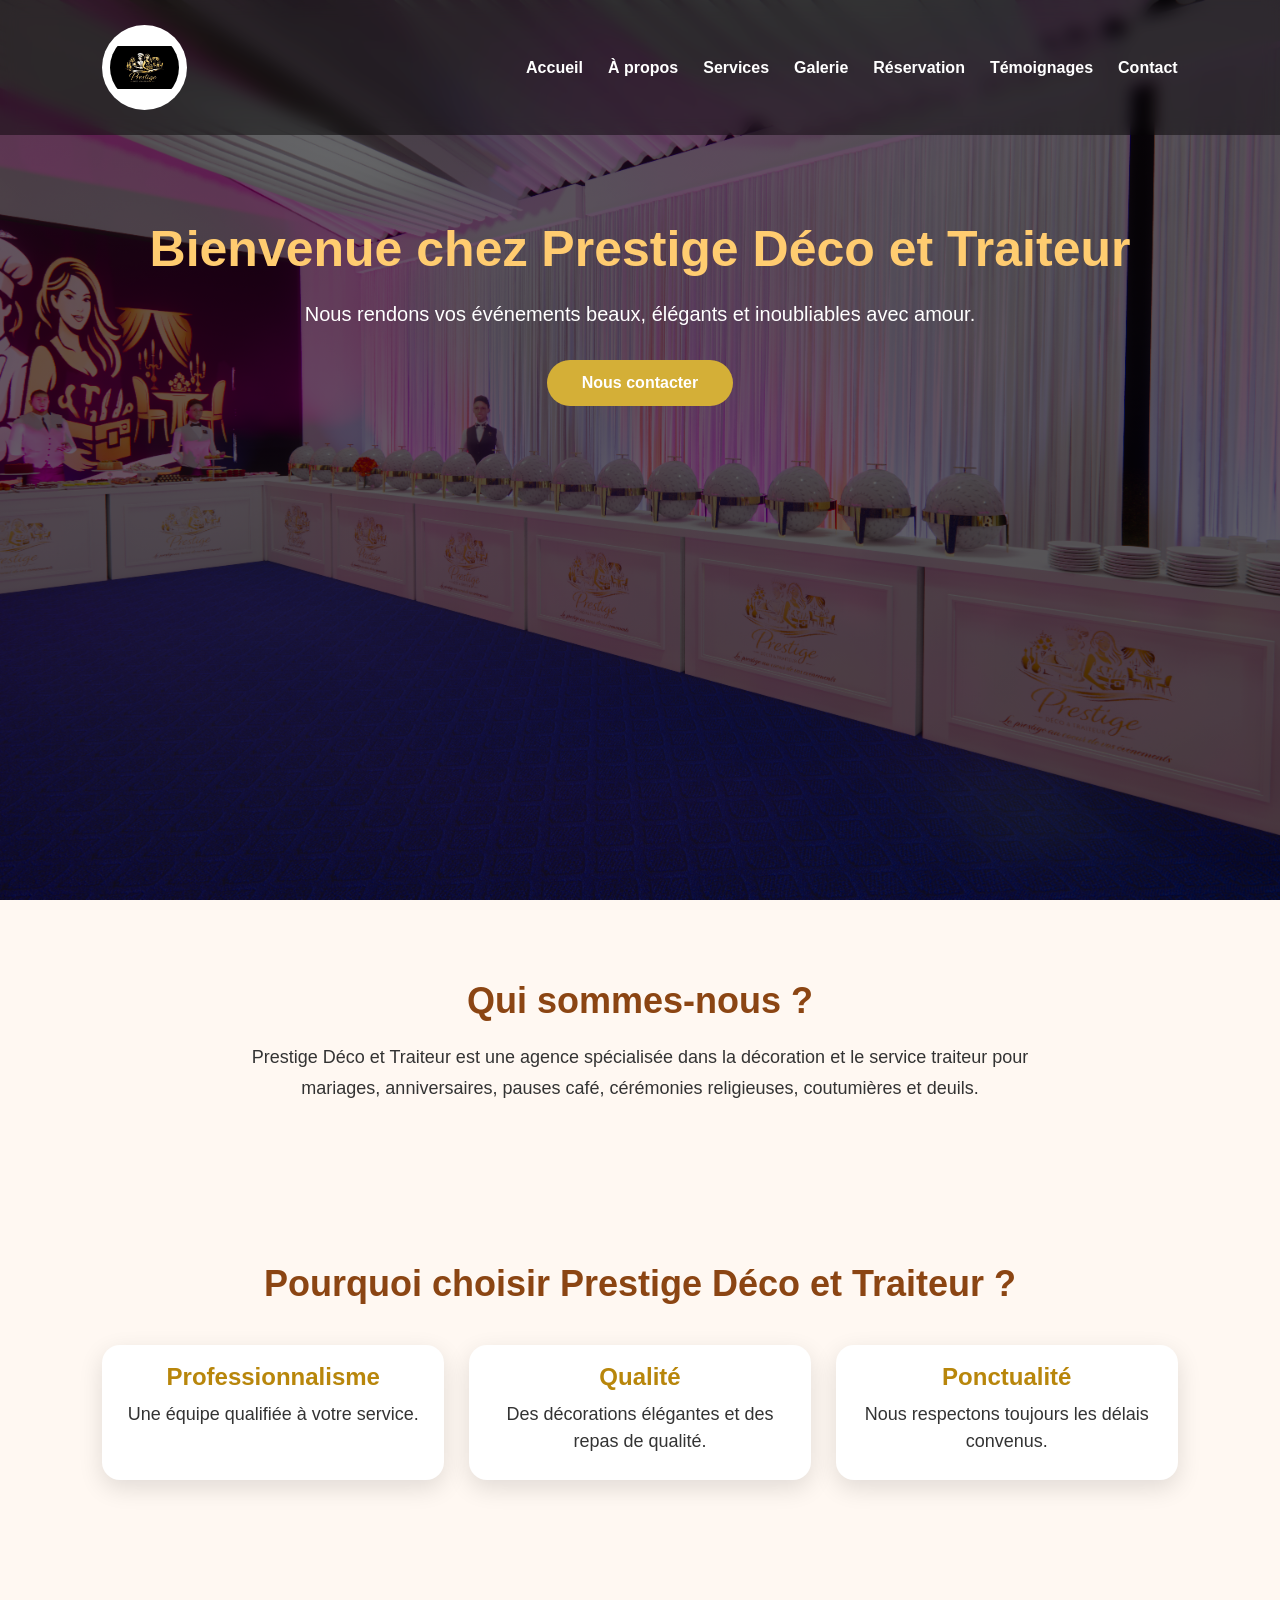
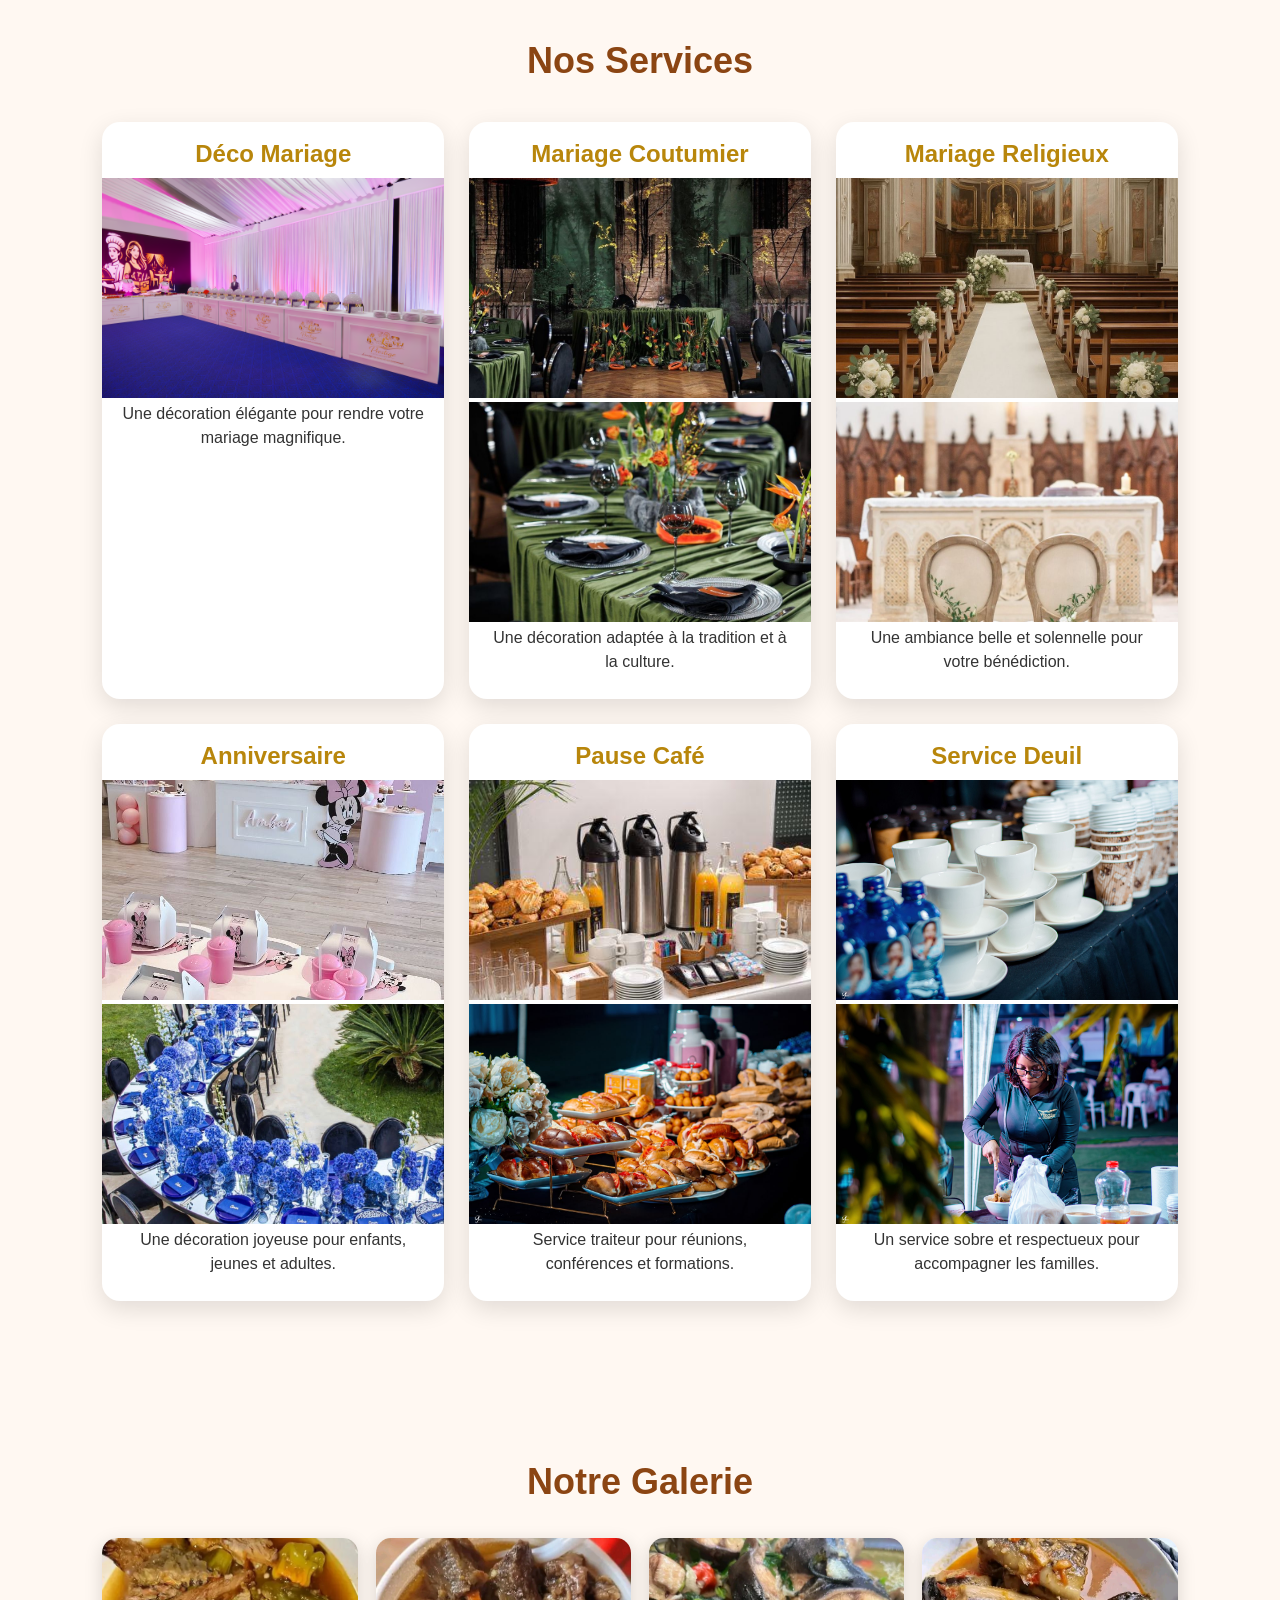
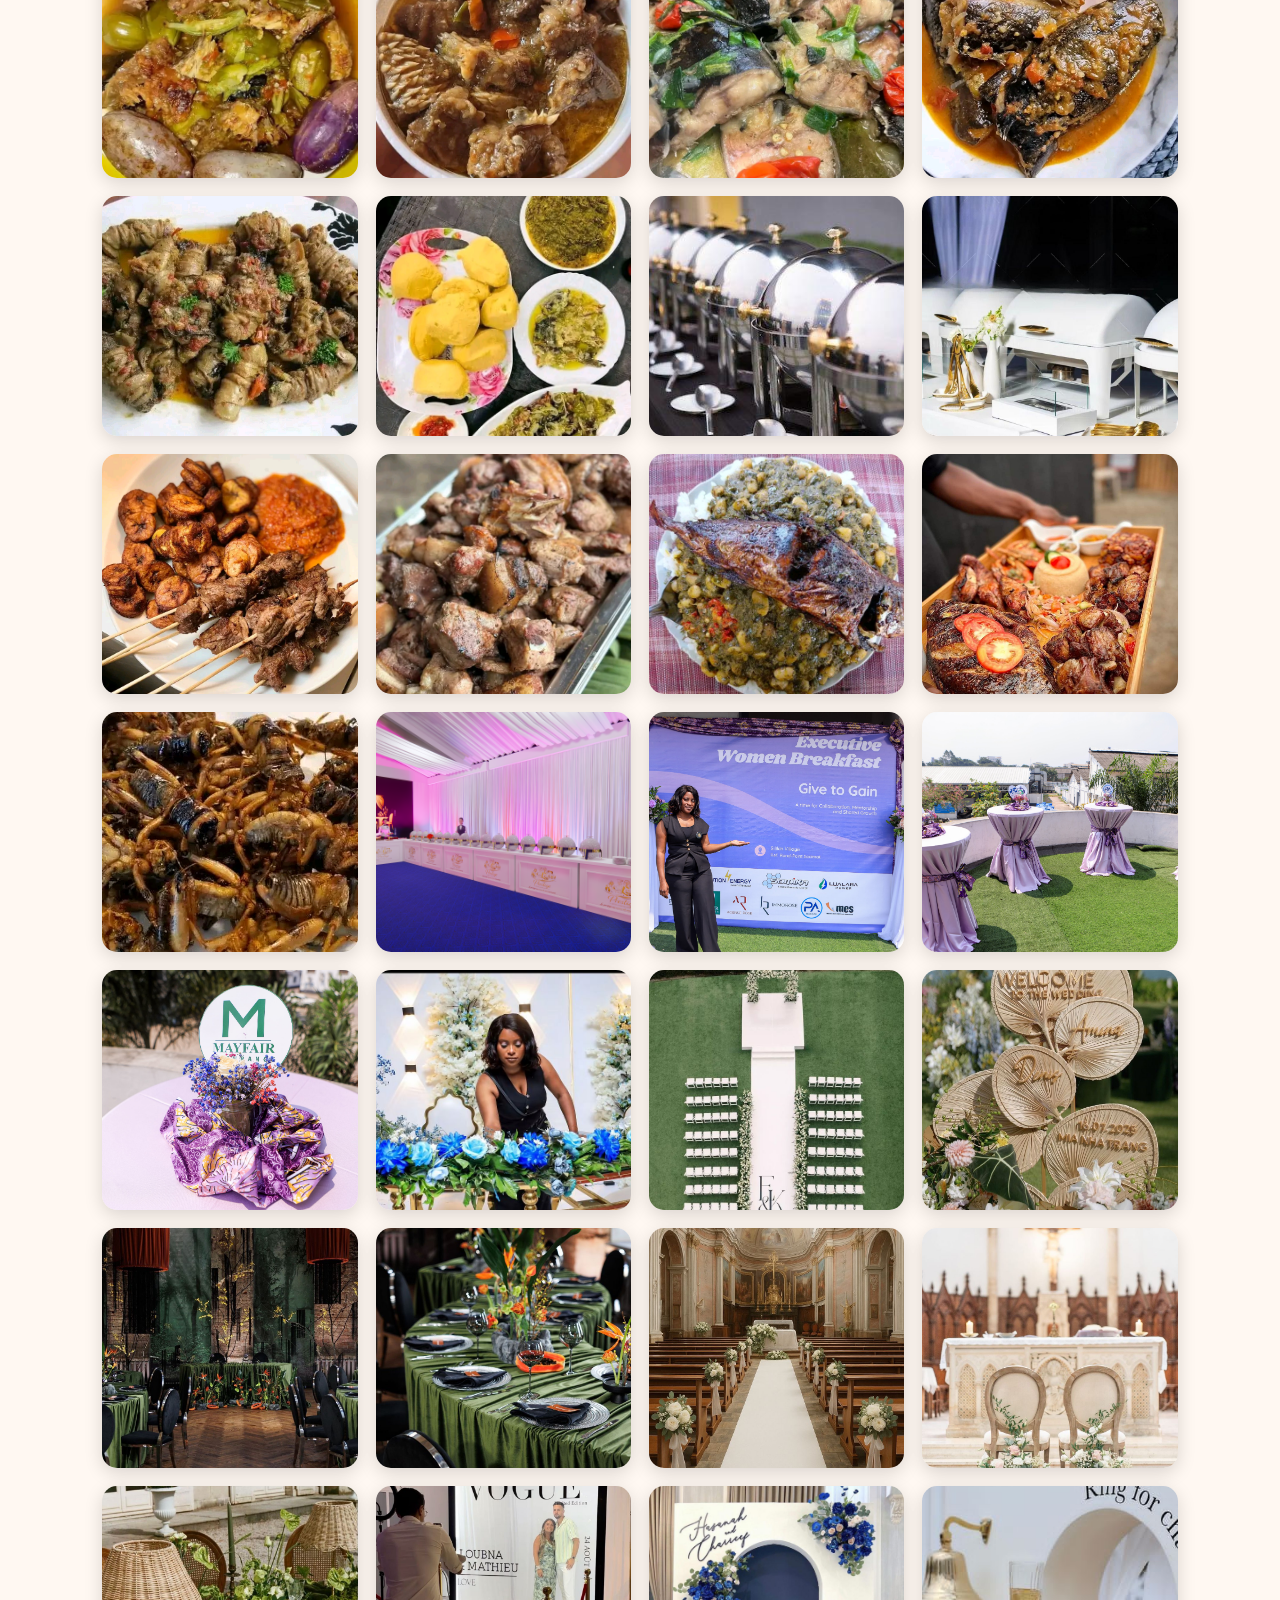
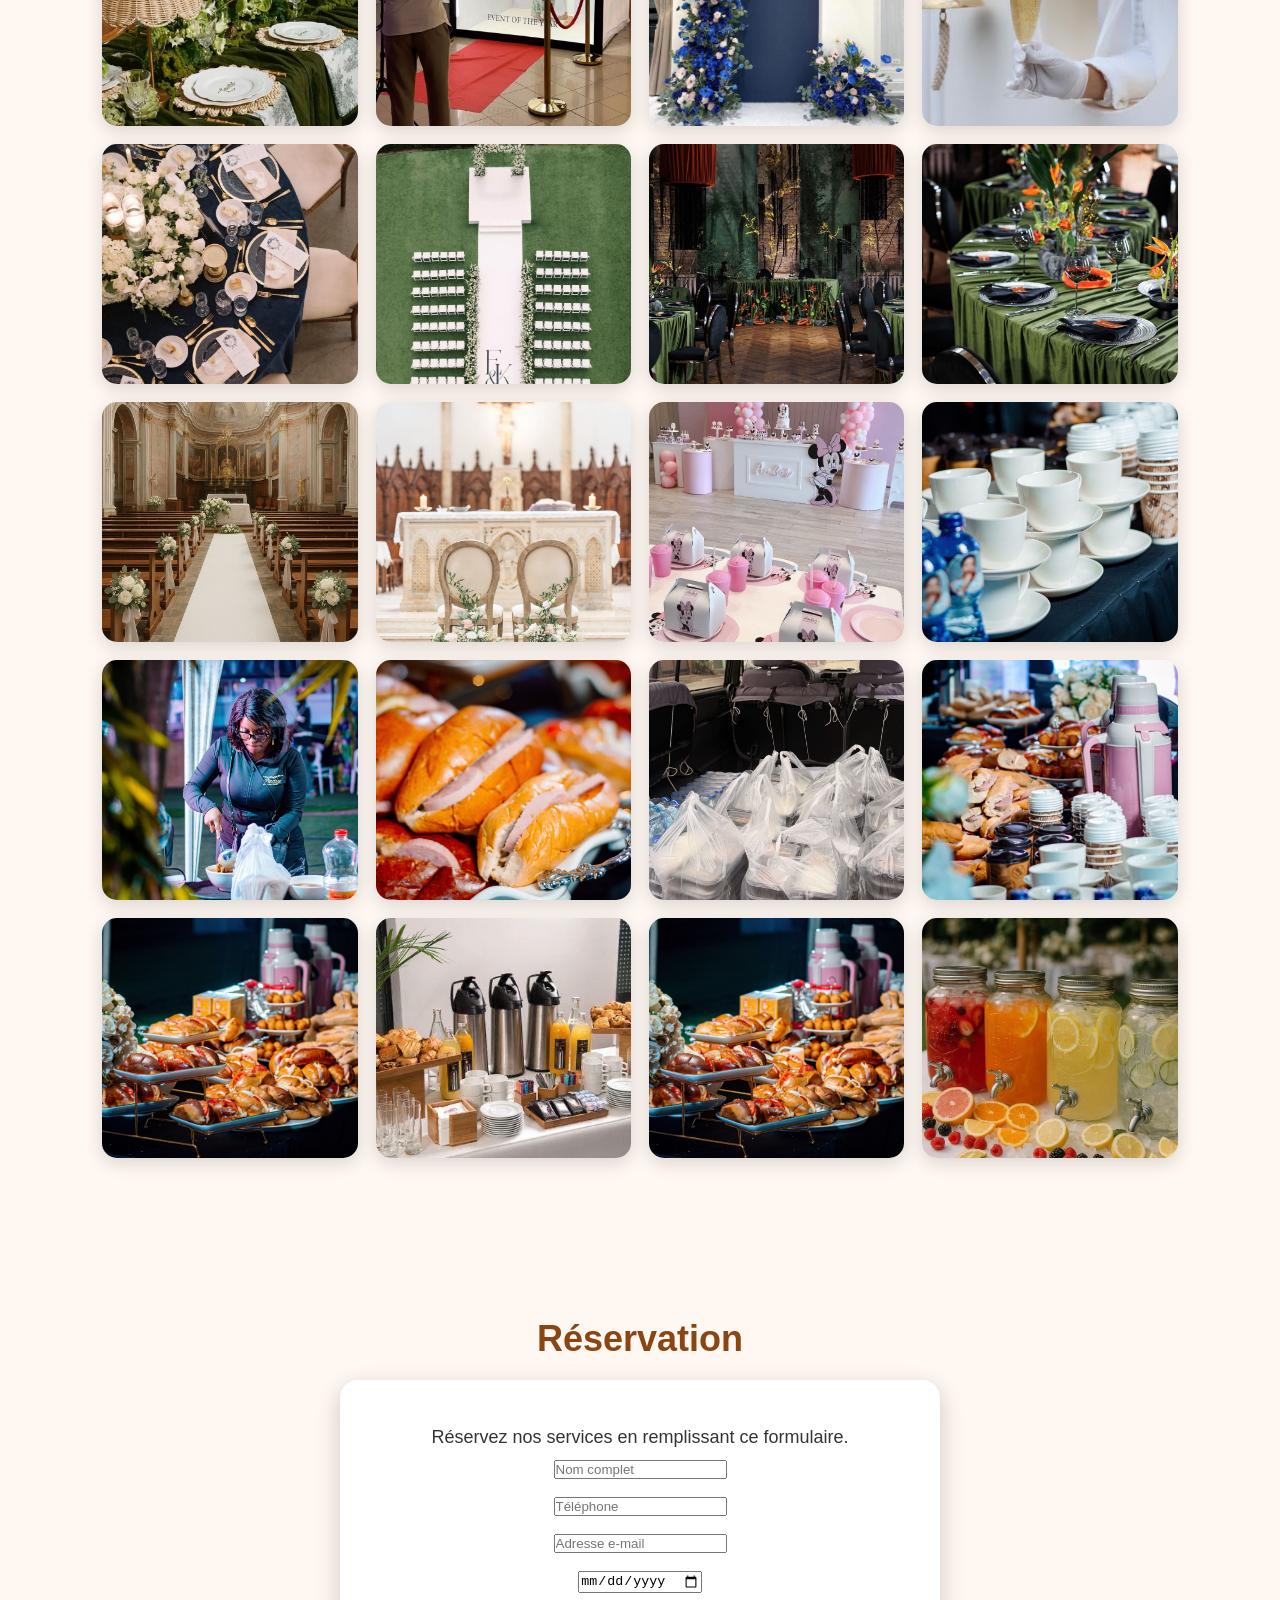
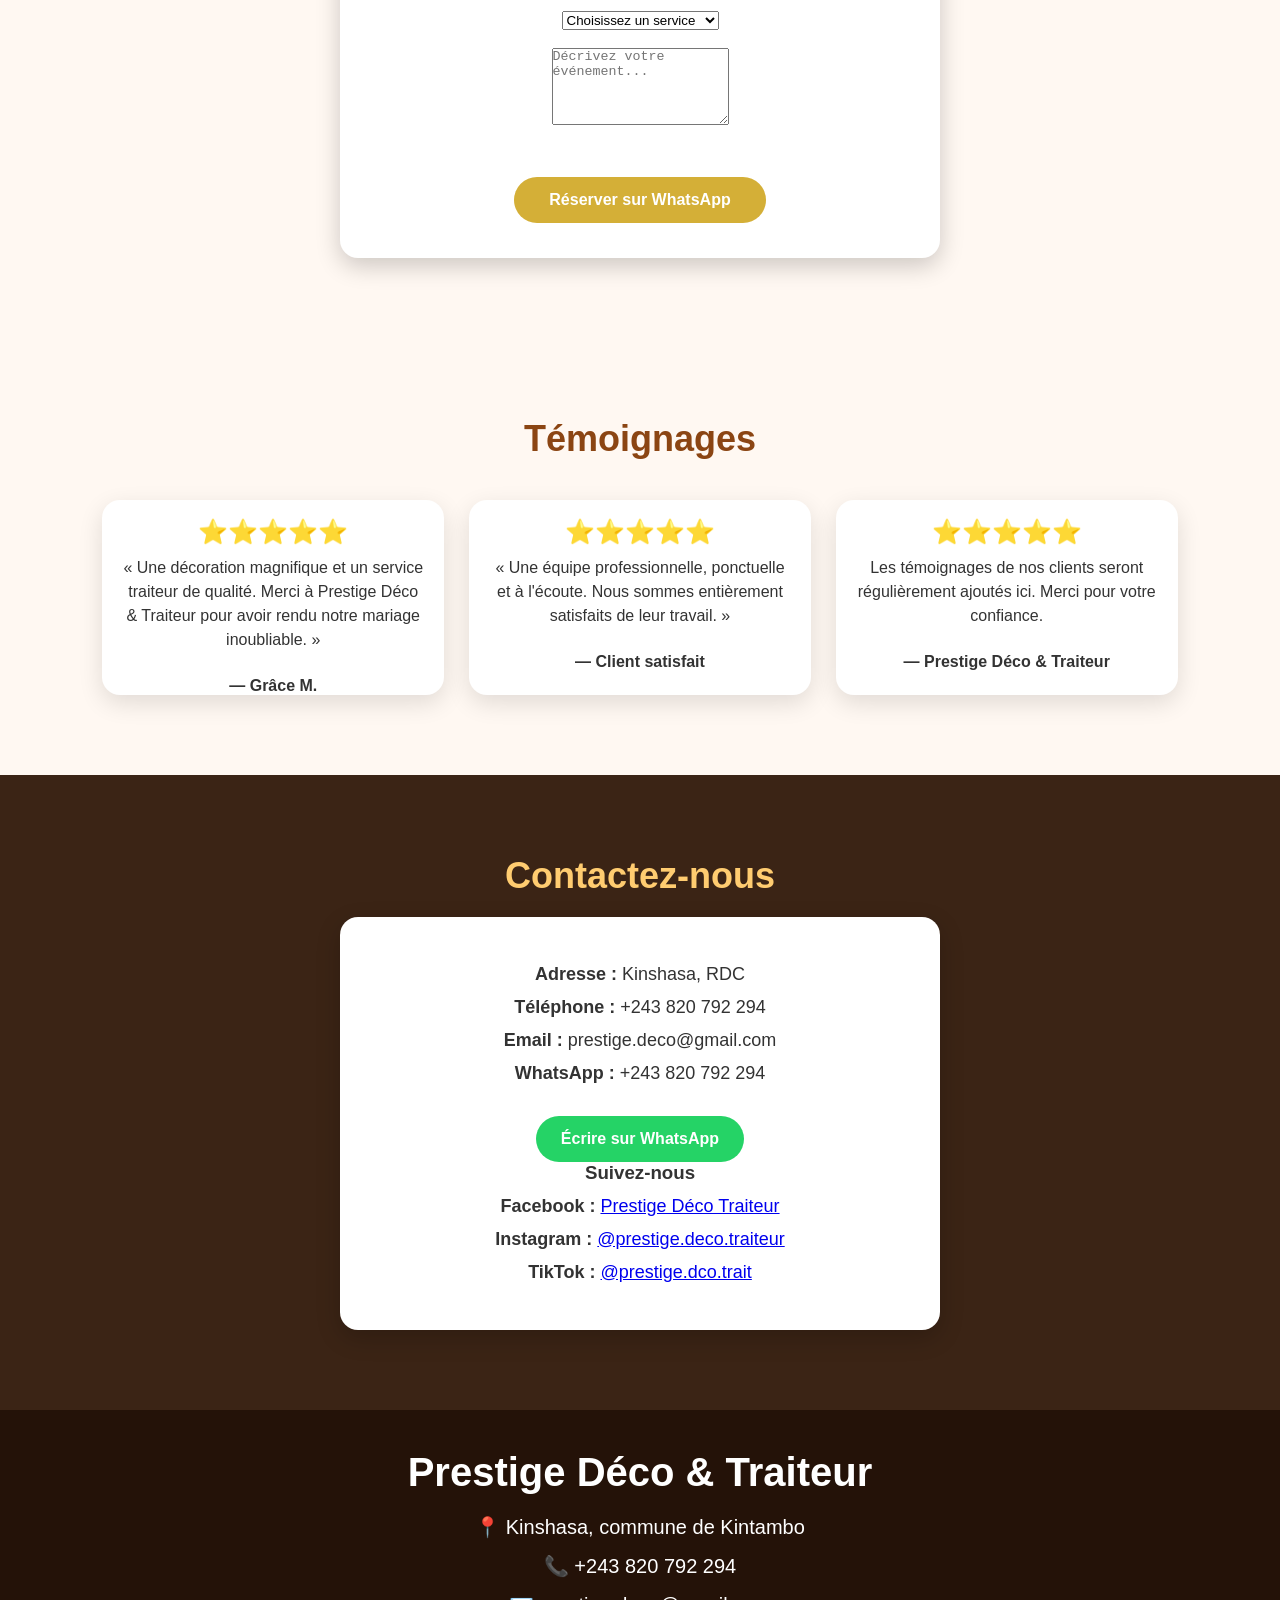
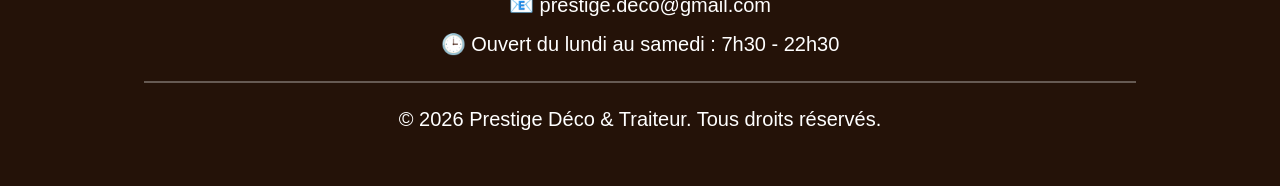
<file: index.html>
<!DOCTYPE html>
<html lang="fr">
<head>
    <meta charset="UTF-8">
    <meta name="viewport" content="width=device-width, initial-scale=1.0">
    <title>Prestige Déco et Traiteur</title>
    <link rel="stylesheet" href="style.css">
</head>
<body>

    <header class="hero" id="accueil">

    <nav class="navbar">
        <img src="image/logo.png/IMG-20260302-WA0102.jpg" alt="logo" class="logo">

        <ul class="nav-links">
    <li><a href="index.html">Accueil</a></li>
    <li><a href="apropos.html">À propos</a></li>
    <li><a href="services.html">Services</a></li>
    <li><a href="galerie.html">Galerie</a></li>
    <li><a href="reservation.html">Réservation</a></li>
    <li><a href="temoignages.html">Témoignages</a></li>
    <li><a href="contact.html">Contact</a></li>
</ul>
    </nav>

    <div class="hero-content">
        <h1>Bienvenue chez Prestige Déco et Traiteur</h1>
        <p>Nous rendons vos événements beaux, élégants et inoubliables avec amour.</p>
        <a href="contact.html" class="btn">Nous contacter</a>
    </div>
</header>

<section class="about">
    <h2>Qui sommes-nous ?</h2>
    <p>
        Prestige Déco et Traiteur est une agence spécialisée dans la décoration
        et le service traiteur pour mariages, anniversaires, pauses café,
        cérémonies religieuses, coutumières et deuils.
    </p>
</section>
<section class="about">
    <h2>Pourquoi choisir Prestige Déco et Traiteur ?</h2>

    <div class="cards">
        <div class="card">
            <h3>Professionnalisme</h3>
            <p>Une équipe qualifiée à votre service.</p>
        </div>


        <div class="card">
            <h3>Qualité</h3>
            <p>Des décorations élégantes et des repas de qualité.</p>
        </div>

        <div class="card">
            <h3>Ponctualité</h3>
            <p>Nous respectons toujours les délais convenus.</p>
        </div>
    </div>
</section>

<section class="services" id="services">
    <h2>Nos Services</h2>

    <div class="cards">
        <div class="card">
            <h3>Déco Mariage</h3>
            <img src="image/déco.jpg/Enscape_2026-02-18-21-20-40.png" alt="déco mariage">
            <p>Une décoration élégante pour rendre votre mariage magnifique.</p>
        </div>

        <div class="card">
            <h3>Mariage Coutumier</h3>
            <img src="image/mariage -coutimier .jpg/IMG-20260301-WA0109.jpg" alt="Mariage coutumier">
            <img src="image/mariage -coutimier .jpg/IMG-20260301-WA0110.jpg" alt="Mariage coutumier">
            <p>Une décoration adaptée à la tradition et à la culture.</p>
        </div>

        <div class="card">
            <h3>Mariage Religieux</h3>
            <img src="image/mariage-religeux.jpg/IMG-20260301-WA0112.jpg" alt="Mariage religieux">
            <img src="image/mariage-religeux.jpg/IMG-20260301-WA0113.jpg" alt="Mariage religieux">
            <p>Une ambiance belle et solennelle pour votre bénédiction.</p>
        </div>

        <div class="card">
            <h3>Anniversaire</h3>
            <img src="image/anniverssaire.jpg/IMG-20260301-WA0129.jpg" alt="Annissaire">
            <img src="image/anniverssaire.jpg/IMG-20260301-WA0133.jpg" alt="Annivessaire">
            <p>Une décoration joyeuse pour enfants, jeunes et adultes.</p>
        </div>

        <div class="card"> 
            <h3>Pause Café</h3>
             <img src="image/pause - café.jpg" alt="pause-café">
             <img src="image/pause-café.jpg" alt="pause-café">
            <p>Service traiteur pour réunions, conférences et formations.</p>
        </div>

        <div class="card"> 
            <h3>Service Deuil</h3>
            <img src="image/deuil (2).jpg" alt="deuil">
            <img src="image/deuil (3).jpg" alt="deuil">
            <p>Un service sobre et respectueux pour accompagner les familles.</p>
        </div>
    </div>
</section>

<section class="galerie" id="galerie">
    <h2>Notre Galerie</h2>
    
    <div class="gallery">
        <img src="image/traiteurs.jpg/traiteur (10).jpg" alt="traiteur">
        <img src="image/traiteurs.jpg/traiteur (11).jpg" alt="traiteur">
        <img src="image/traiteurs.jpg/traiteur (12).jpg" alt="traiteur">
        <img src="image/traiteurs.jpg/traiteur (13).jpg" alt="traiteur">
        <img src="image/traiteurs.jpg/traiteur (14).jpg" alt="traiteur">
        <img src="image/traiteurs.jpg/traiteur (15).jpg" alt="traiteur">
        <img src="image/traiteurs.jpg/traiteur (16).jpg" alt="traiteur">
        <img src="image/traiteurs.jpg/traiteur (17).jpg" alt="traiteur">
        <img src="image/traiteurs.jpg/traiteur (18).jpg" alt="traiteur">
        <img src="image/traiteurs.jpg/traiteur (2).jpg" alt="traiteur">
        <img src="image/traiteurs.jpg/traiteur (3).jpg" alt="traiteur">
        <img src="image/traiteurs.jpg/traiteur (5).jpg" alt="traiteur">
        <img src="image/traiteurs.jpg/traiteur (6).jpg" alt="traiteur">
        <img src="image/déco.jpg/Enscape_2026-02-18-21-20-40.png" alt="décoration">
        <img src="image/decoration (2).jpg" alt="décoration">
        <img src="image/decoration (4).jpg" alt="décoration">
        <img src="image/decoration (3).jpg" alt="décoration">
        <img src="image/decoration.jpg" alt="décoration">
        <img src="image/déco.jpg/IMG-20260301-WA0106.jpg" alt="décoration">
        <img src="image/déco.jpg/IMG-20260301-WA0108.jpg" alt="décoration">
        <img src="image/déco.jpg/IMG-20260301-WA0109.jpg" alt="décoration">
        <img src="image/déco.jpg/IMG-20260301-WA0110.jpg" alt="décoration">
        <img src="image/déco.jpg/IMG-20260301-WA0112.jpg" alt="décoration">
        <img src="image/déco.jpg/IMG-20260301-WA0113.jpg" alt="décoration">
        <img src="image/déco.jpg/IMG-20260301-WA0115.jpg" alt="décoration">
        <img src="image/déco.jpg/IMG-20260301-WA0116.jpg" alt="décoration">
        <img src="image/déco.jpg/IMG-20260301-WA0117.jpg" alt="décoration">
        <img src="image/déco.jpg/IMG-20260301-WA0118.jpg" alt="décoration">
        <img src="image/déco.jpg/IMG-20260301-WA0120.jpg" alt="décoration">
        <img src="image/déco-mariage civile.jpg/IMG-20260301-WA0106.jpg" alt="deco mariage civile">
        <img src="image/mariage -coutimier .jpg/IMG-20260301-WA0109.jpg" alt="déco mariage coutumier">
        <img src="image/mariage -coutimier .jpg/IMG-20260301-WA0110.jpg" alt="déco mariage coutumier">
        <img src="image/mariage-religeux.jpg/IMG-20260301-WA0112.jpg" alt="déco mariage religieux">
        <img src="image/mariage-religeux.jpg/IMG-20260301-WA0113.jpg" alt="déco mariage religieux">
        <img src="image/anniverssaire.jpg/IMG-20260301-WA0129.jpg" alt="deco anniversaire">
        <img src="image/deuil (2).jpg" alt="deuil">
        <img src="image/deuil (3).jpg" alt="deuil">
        <img src="image/deuil (4).jpg" alt="deuil">
        <img src="image/deuil (8).jpg" alt="deuil">
        <img src="image/deuil (9).jpg" alt="deuil">
        <img src="image/deuil.jpg" alt="deuil">
        <img src="image/pause - café.jpg" alt="pause café">
        <img src="image/pause-café.jpg" alt="pause café">
        <img src="image/pause- café.jpg" alt="pause café">
    </div>
</section>

<section id="reservation">
    <h2>Réservation</h2>

    <div class="contact-box">
        <form>
            <p>Réservez nos services en remplissant ce formulaire.</p>

            <input type="text" placeholder="Nom complet" required><br><br>

            <input type="tel" placeholder="Téléphone" required><br><br>

            <input type="email" placeholder="Adresse e-mail"><br><br>

            <input type="date" required><br><br>

            <select required>
                <option>Choisissez un service</option>
                <option>Décoration de mariage</option>
                <option>Mariage coutumier</option>
                <option>Mariage religieux</option>
                <option>Anniversaire</option>
                <option>Pause-café</option>
                <option>Service traiteur</option>
                <option>Service de deuil</option>
            </select><br><br>

            <textarea placeholder="Décrivez votre événement..." rows="5"></textarea><br><br>

            <a class="btn" href="https://wa.me/243820792294" target="_blank">
                Réserver sur WhatsApp
            </a>
        </form>
    </div>
</section>

<section id="temoignages">
    <h2>Témoignages</h2>

    <div class="cards">

        <div class="card">
            <h3>⭐⭐⭐⭐⭐</h3>
            <p>
                « Une décoration magnifique et un service traiteur de qualité.
                Merci à Prestige Déco & Traiteur pour avoir rendu notre mariage inoubliable. »
            </p>
            <strong>— Grâce M.</strong>
        </div>

        <div class="card">
            <h3>⭐⭐⭐⭐⭐</h3>
            <p>
                « Une équipe professionnelle, ponctuelle et à l'écoute.
                Nous sommes entièrement satisfaits de leur travail. »
            </p>
            <strong>— Client satisfait</strong>
        </div>

        <div class="card">
            <h3>⭐⭐⭐⭐⭐</h3>
            <p>
                Les témoignages de nos clients seront régulièrement ajoutés ici.
                Merci pour votre confiance.
            </p>
            <strong>— Prestige Déco & Traiteur</strong>
        </div>

    </div>
</section>

<section class="contact" id="contact">
    <h2>Contactez-nous</h2>

    <div class="contact-box">

        <p><strong>Adresse :</strong> Kinshasa, RDC</p>
        <p><strong>Téléphone :</strong> +243 820 792 294</p>
        <p><strong>Email :</strong> prestige.deco@gmail.com</p>
        <p><strong>WhatsApp :</strong> +243 820 792 294</p>

        <a class="whatsapp" href="https://wa.me/243820792294" target="_blank">
            Écrire sur WhatsApp
        </a>

        <h3>Suivez-nous</h3>

        <p>
            <strong>Facebook :</strong>
            <a href="https://www.facebook.com/..." target="_blank">
                Prestige Déco Traiteur
            </a>
        </p>

        <p>
            <strong>Instagram :</strong>
            <a href="https://www.instagram.com/prestige.deco.traiteur" target="_blank">
                @prestige.deco.traiteur
            </a>
        </p>

        <p>
            <strong>TikTok :</strong>
            <a href="https://www.tiktok.com/@prestige.dco.trait" target="_blank">
                @prestige.dco.trait
            </a>
        </p>

    </div>
</section>


<footer>
    <h3>Prestige Déco & Traiteur</h3>

    <p>📍 Kinshasa, commune de Kintambo</p>

    <p>📞 <a href="tel:+243820792294">+243 820 792 294</a></p>

    <p>📧 prestige.deco@gmail.com</p>

    <p>🕒 Ouvert du lundi au samedi : 7h30 - 22h30</p>

    <hr>

    <p>&copy; 2026 Prestige Déco & Traiteur. Tous droits réservés.</p>
</footer>


</body>
</html>
</file>
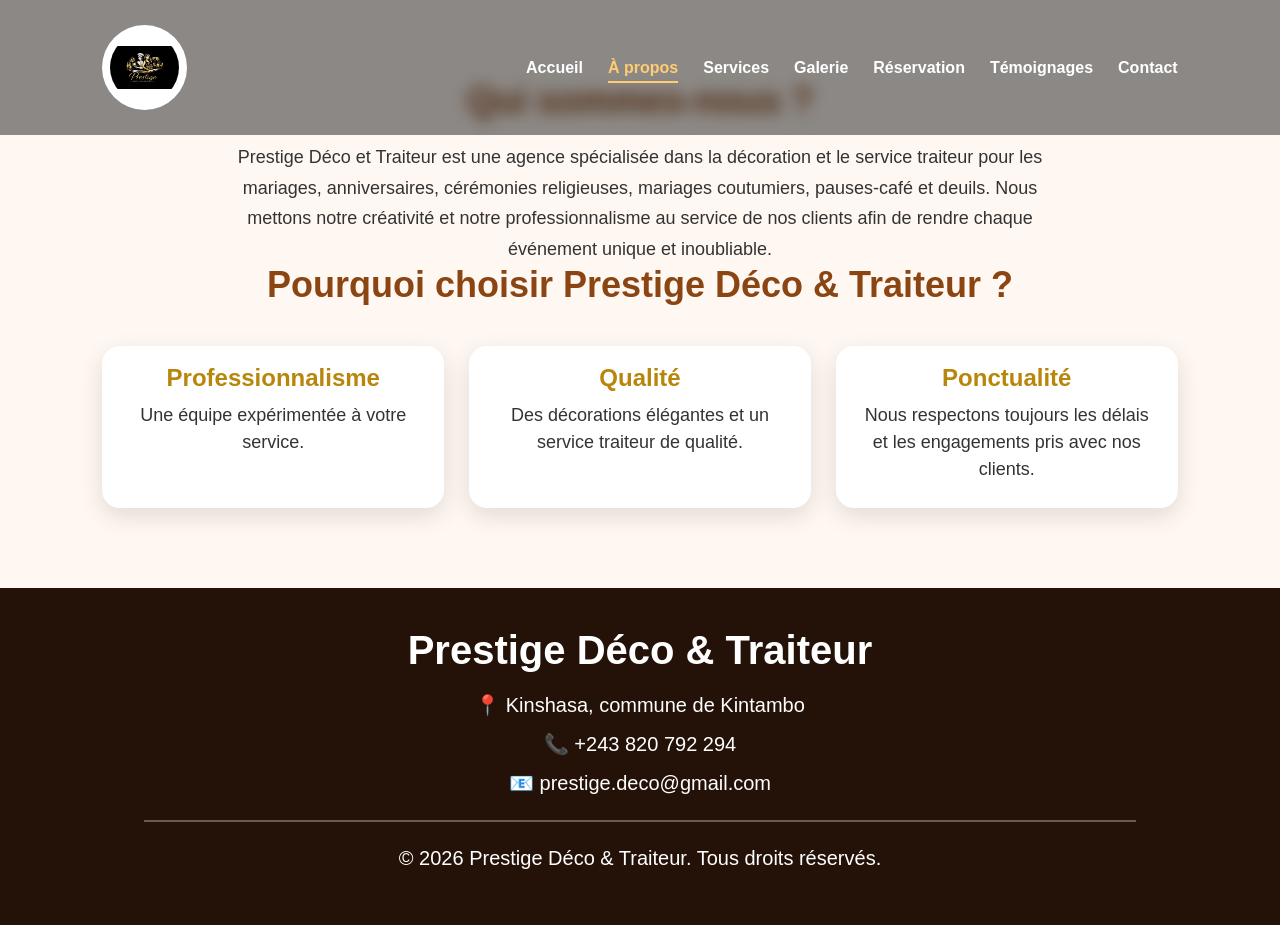
<file: apropos.html>
<!DOCTYPE html>
<html lang="fr">
<head>
    <meta charset="UTF-8">
    <meta name="viewport" content="width=device-width, initial-scale=1.0">
    <title>À propos - Prestige Déco & Traiteur</title>
    <link rel="stylesheet" href="style.css">
</head>
<body>

<nav class="navbar">
        <img src="image/logo.png/IMG-20260302-WA0102.jpg" alt="logo" class="logo">

    <ul class="nav-links">
        <li><a href="index.html">Accueil</a></li>
        <li><a href="apropos.html" class="active">À propos</a></li>
        <li><a href="services.html">Services</a></li>
        <li><a href="galerie.html">Galerie</a></li>
        <li><a href="reservation.html">Réservation</a></li>
        <li><a href="temoignages.html">Témoignages</a></li>
        <li><a href="contact.html">Contact</a></li>
    </ul>
</nav>

<section class="about">
    <h2>Qui sommes-nous ?</h2>

    <p>
        Prestige Déco et Traiteur est une agence spécialisée dans la décoration
        et le service traiteur pour les mariages, anniversaires, cérémonies
        religieuses, mariages coutumiers, pauses-café et deuils.
        Nous mettons notre créativité et notre professionnalisme au service
        de nos clients afin de rendre chaque événement unique et inoubliable.
    </p>

    <h2>Pourquoi choisir Prestige Déco & Traiteur ?</h2>

    <div class="cards">

        <div class="card">
            <h3>Professionnalisme</h3>
            <p>Une équipe expérimentée à votre service.</p>
        </div>

        <div class="card">
            <h3>Qualité</h3>
            <p>Des décorations élégantes et un service traiteur de qualité.</p>
        </div>

        <div class="card">
            <h3>Ponctualité</h3>
            <p>Nous respectons toujours les délais et les engagements pris avec nos clients.</p>
        </div>

    </div>
</section>

<footer>
    <h3>Prestige Déco & Traiteur</h3>

    <p>📍 Kinshasa, commune de Kintambo</p>

    <p>📞 +243 820 792 294</p>

    <p>📧 prestige.deco@gmail.com</p>

    <hr>

    <p>&copy; 2026 Prestige Déco & Traiteur. Tous droits réservés.</p>
</footer>

</body>
</html>
</file>
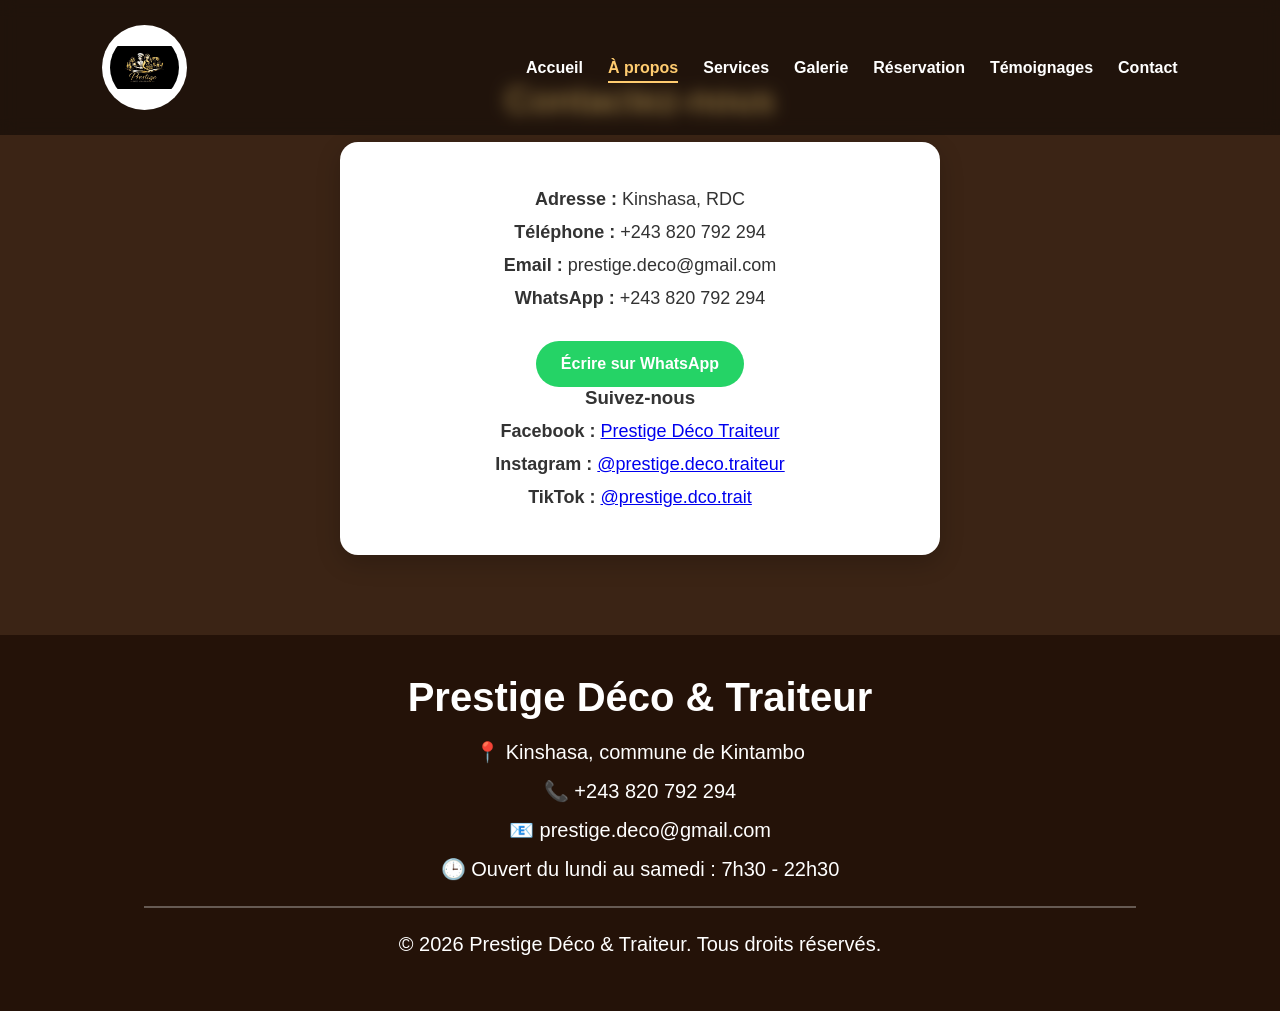
<file: contact.html>
<!DOCTYPE html>
<html lang="fr">
<head>
    <meta charset="UTF-8">
    <meta name="viewport" content="width=device-width, initial-scale=1.0">
    <title>À propos - Prestige Déco & Traiteur</title>
    <link rel="stylesheet" href="style.css">
</head>
<body>

<nav class="navbar">
        <img src="image/logo.png/IMG-20260302-WA0102.jpg" alt="logo" class="logo">

    <ul class="nav-links">
        <li><a href="index.html">Accueil</a></li>
        <li><a href="apropos.html" class="active">À propos</a></li>
        <li><a href="services.html">Services</a></li>
        <li><a href="galerie.html">Galerie</a></li>
        <li><a href="reservation.html">Réservation</a></li>
        <li><a href="temoignages.html">Témoignages</a></li>
        <li><a href="contact.html">Contact</a></li>
    </ul>
</nav>
<section class="contact" id="contact">
    <h2>Contactez-nous</h2>

    <div class="contact-box">

        <p><strong>Adresse :</strong> Kinshasa, RDC</p>
        <p><strong>Téléphone :</strong> +243 820 792 294</p>
        <p><strong>Email :</strong> prestige.deco@gmail.com</p>
        <p><strong>WhatsApp :</strong> +243 820 792 294</p>

        <a class="whatsapp" href="https://wa.me/243820792294" target="_blank">
            Écrire sur WhatsApp
        </a>

        <h3>Suivez-nous</h3>

        <p>
            <strong>Facebook :</strong>
            <a href="https://www.facebook.com/..." target="_blank">
                Prestige Déco Traiteur
            </a>
        </p>

        <p>
            <strong>Instagram :</strong>
            <a href="https://www.instagram.com/prestige.deco.traiteur" target="_blank">
                @prestige.deco.traiteur
            </a>
        </p>

        <p>
            <strong>TikTok :</strong>
            <a href="https://www.tiktok.com/@prestige.dco.trait" target="_blank">
                @prestige.dco.trait
            </a>
        </p>

    </div>
</section>


<footer>
    <h3>Prestige Déco & Traiteur</h3>

    <p>📍 Kinshasa, commune de Kintambo</p>

    <p>📞 <a href="tel:+243820792294">+243 820 792 294</a></p>

    <p>📧 prestige.deco@gmail.com</p>

    <p>🕒 Ouvert du lundi au samedi : 7h30 - 22h30</p>

    <hr>

    <p>&copy; 2026 Prestige Déco & Traiteur. Tous droits réservés.</p>
</footer>


</body>
</html>
</file>
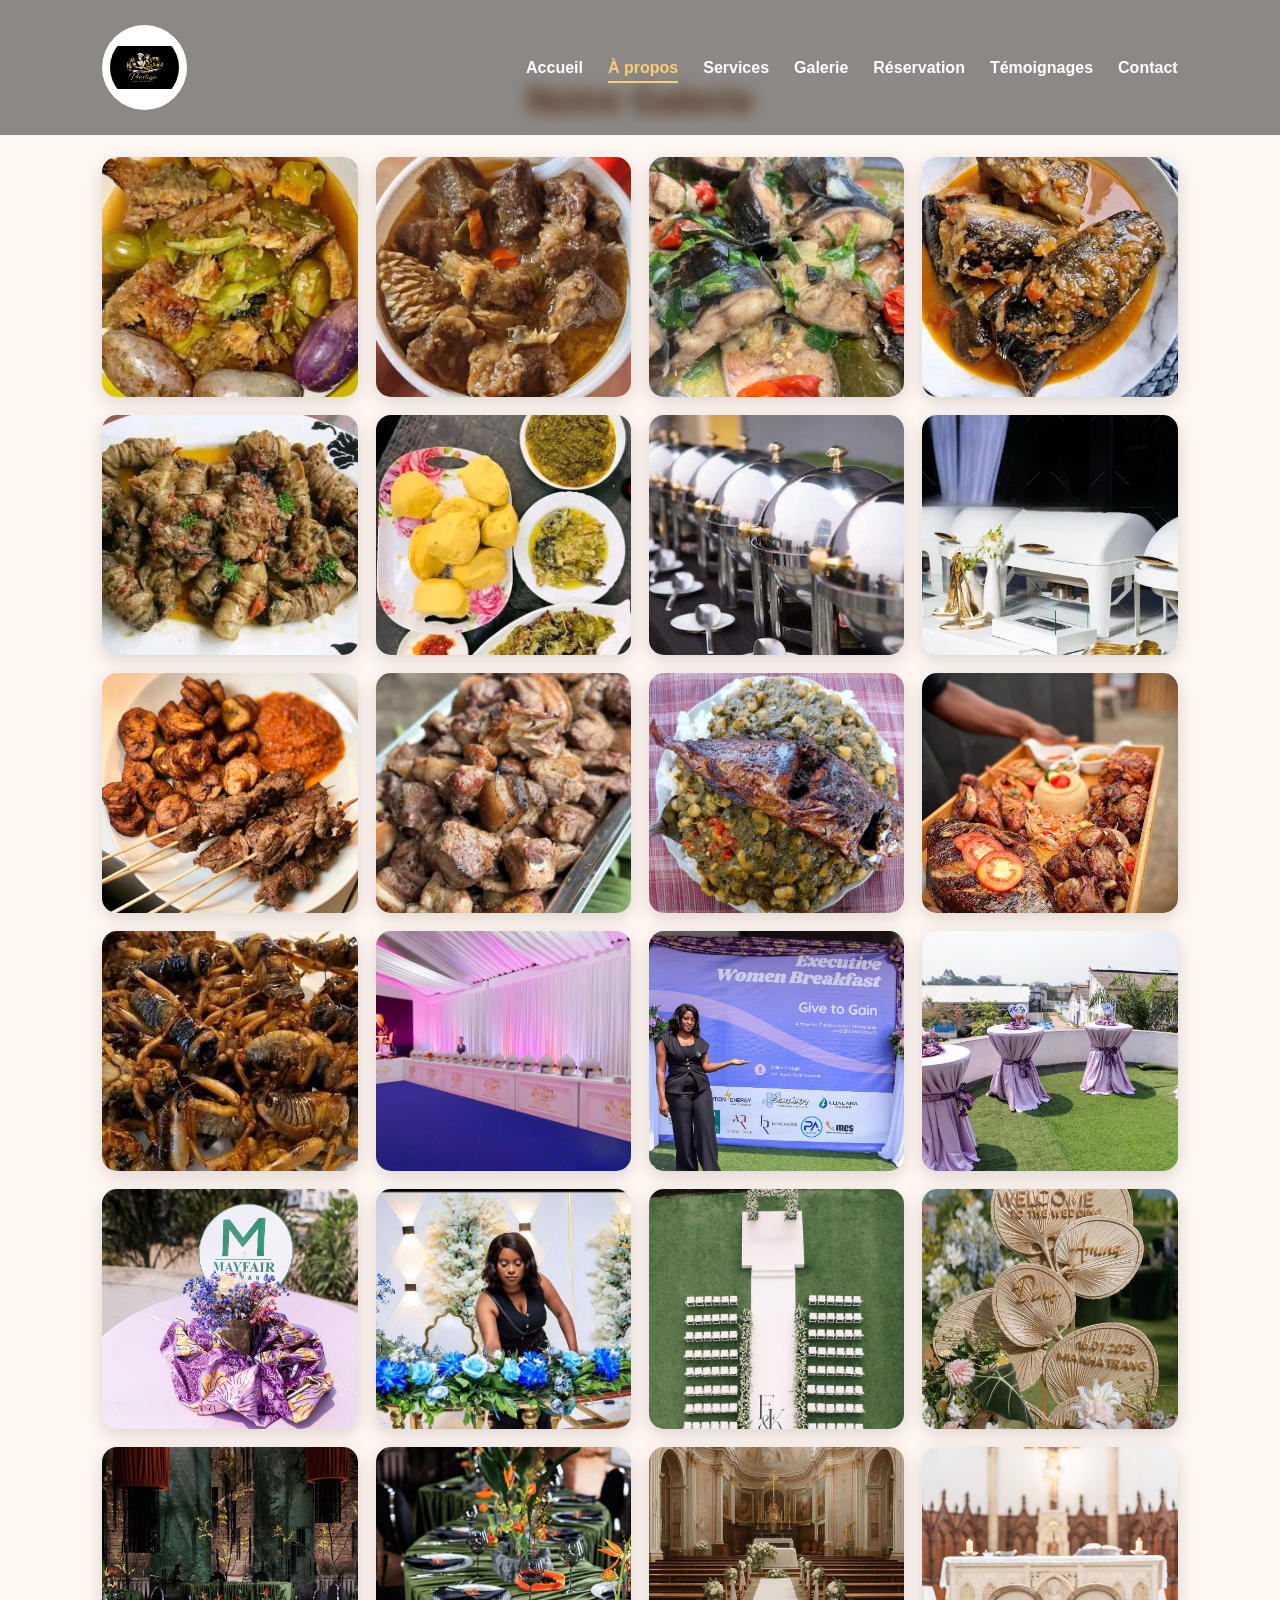
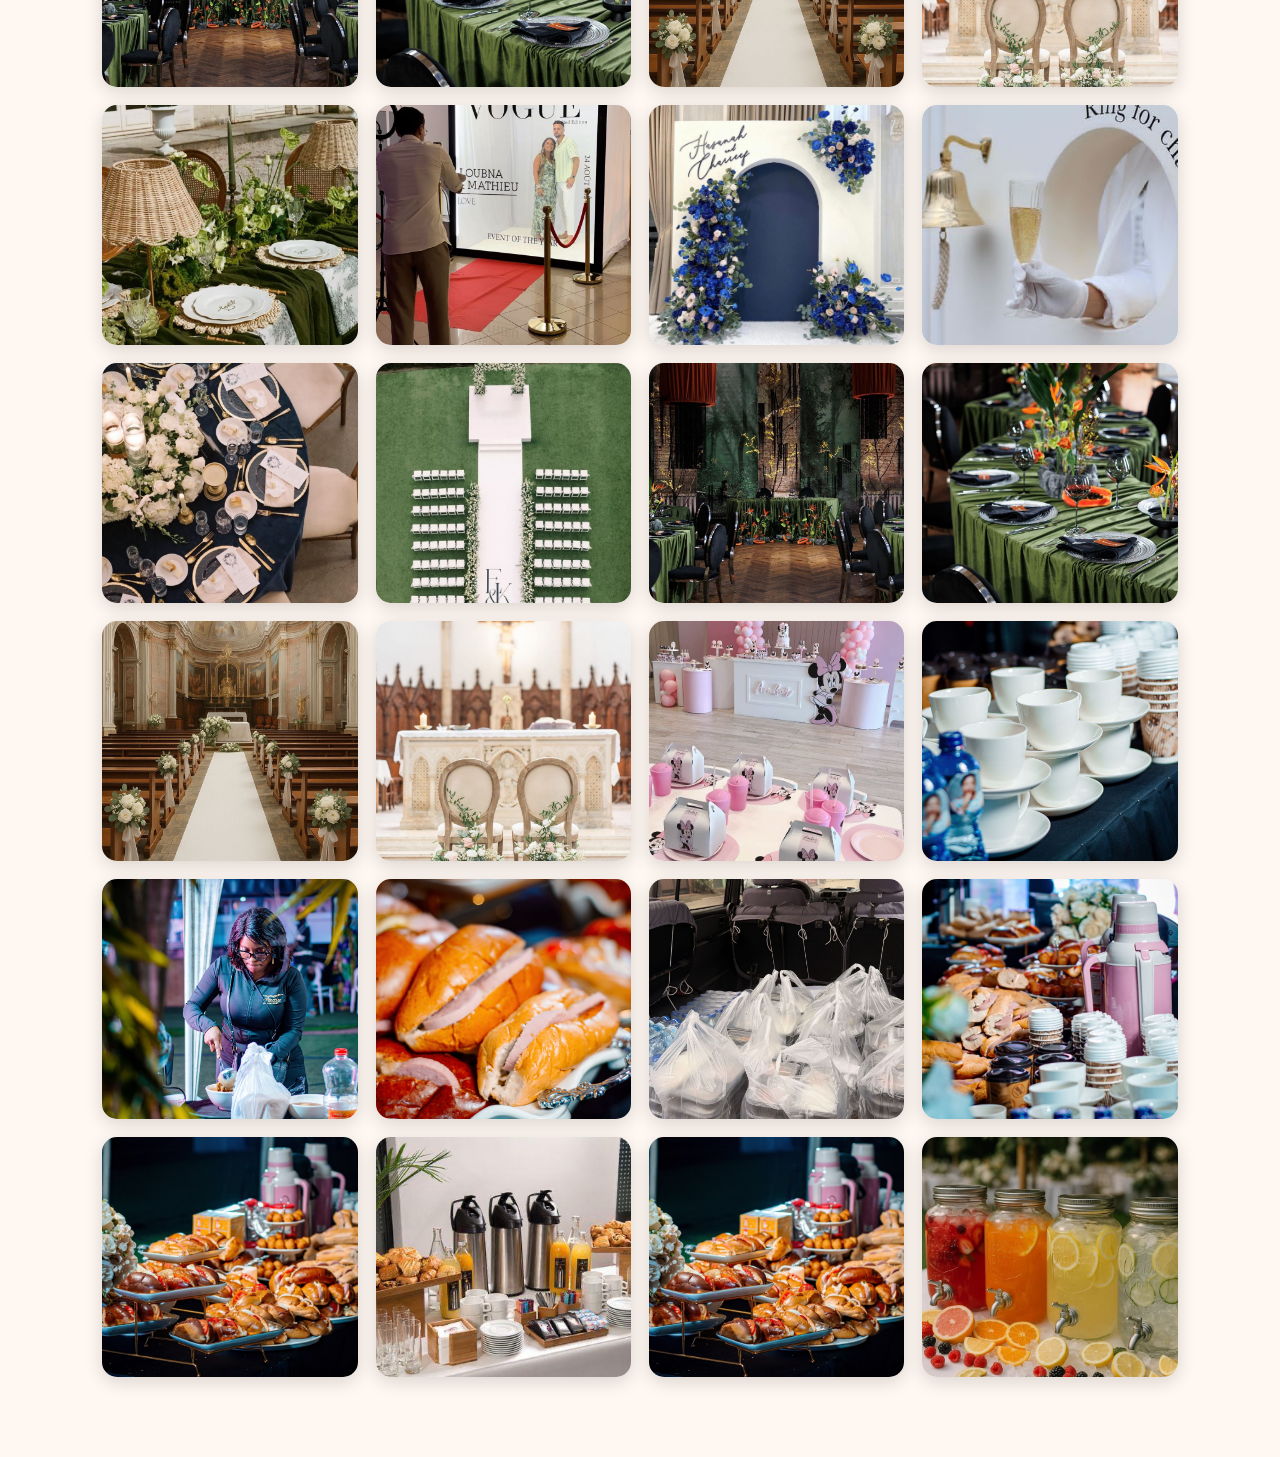
<file: galerie.html>
<!DOCTYPE html>
<html lang="fr">
<head>
    <meta charset="UTF-8">
    <meta name="viewport" content="width=device-width, initial-scale=1.0">
    <title>À propos - Prestige Déco & Traiteur</title>
    <link rel="stylesheet" href="style.css">
</head>
<body>

<nav class="navbar">
        <img src="image/logo.png/IMG-20260302-WA0102.jpg" alt="logo" class="logo">

    <ul class="nav-links">
        <li><a href="index.html">Accueil</a></li>
        <li><a href="apropos.html" class="active">À propos</a></li>
        <li><a href="services.html">Services</a></li>
        <li><a href="galerie.html">Galerie</a></li>
        <li><a href="reservation.html">Réservation</a></li>
        <li><a href="temoignages.html">Témoignages</a></li>
        <li><a href="contact.html">Contact</a></li>
    </ul>
</nav>
<section class="galerie" id="galerie">
    <h2>Notre Galerie</h2>

    <div class="gallery">
        <img src="image/traiteurs.jpg/traiteur (10).jpg" alt="traiteur">
        <img src="image/traiteurs.jpg/traiteur (11).jpg" alt="traiteur">
        <img src="image/traiteurs.jpg/traiteur (12).jpg" alt="traiteur">
        <img src="image/traiteurs.jpg/traiteur (13).jpg" alt="traiteur">
        <img src="image/traiteurs.jpg/traiteur (14).jpg" alt="traiteur">
        <img src="image/traiteurs.jpg/traiteur (15).jpg" alt="traiteur">
        <img src="image/traiteurs.jpg/traiteur (16).jpg" alt="traiteur">
        <img src="image/traiteurs.jpg/traiteur (17).jpg" alt="traiteur">
        <img src="image/traiteurs.jpg/traiteur (18).jpg" alt="traiteur">
        <img src="image/traiteurs.jpg/traiteur (2).jpg" alt="traiteur">
        <img src="image/traiteurs.jpg/traiteur (3).jpg" alt="traiteur">
        <img src="image/traiteurs.jpg/traiteur (5).jpg" alt="traiteur">
        <img src="image/traiteurs.jpg/traiteur (6).jpg" alt="traiteur">
        <img src="image/déco.jpg/Enscape_2026-02-18-21-20-40.png" alt="décoration">
        <img src="image/decoration (2).jpg" alt="décoration">
        <img src="image/decoration (4).jpg" alt="décoration">
        <img src="image/decoration (3).jpg" alt="décoration">
        <img src="image/decoration.jpg" alt="décoration">
        <img src="image/déco.jpg/IMG-20260301-WA0106.jpg" alt="décoration">
        <img src="image/déco.jpg/IMG-20260301-WA0108.jpg" alt="décoration">
        <img src="image/déco.jpg/IMG-20260301-WA0109.jpg" alt="décoration">
        <img src="image/déco.jpg/IMG-20260301-WA0110.jpg" alt="décoration">
        <img src="image/déco.jpg/IMG-20260301-WA0112.jpg" alt="décoration">
        <img src="image/déco.jpg/IMG-20260301-WA0113.jpg" alt="décoration">
        <img src="image/déco.jpg/IMG-20260301-WA0115.jpg" alt="décoration">
        <img src="image/déco.jpg/IMG-20260301-WA0116.jpg" alt="décoration">
        <img src="image/déco.jpg/IMG-20260301-WA0117.jpg" alt="décoration">
        <img src="image/déco.jpg/IMG-20260301-WA0118.jpg" alt="décoration">
        <img src="image/déco.jpg/IMG-20260301-WA0120.jpg" alt="décoration">
        <img src="image/déco-mariage civile.jpg/IMG-20260301-WA0106.jpg" alt="deco mariage civile">
        <img src="image/mariage -coutimier .jpg/IMG-20260301-WA0109.jpg" alt="déco mariage coutumier">
        <img src="image/mariage -coutimier .jpg/IMG-20260301-WA0110.jpg" alt="déco mariage coutumier">
        <img src="image/mariage-religeux.jpg/IMG-20260301-WA0112.jpg" alt="déco mariage religieux">
        <img src="image/mariage-religeux.jpg/IMG-20260301-WA0113.jpg" alt="déco mariage religieux">
        <img src="image/anniverssaire.jpg/IMG-20260301-WA0129.jpg" alt="deco anniversaire">
        <img src="image/deuil (2).jpg" alt="deuil">
        <img src="image/deuil (3).jpg" alt="deuil">
        <img src="image/deuil (4).jpg" alt="deuil">
        <img src="image/deuil (8).jpg" alt="deuil">
        <img src="image/deuil (9).jpg" alt="deuil">
        <img src="image/deuil.jpg" alt="deuil">
        <img src="image/pause - café.jpg" alt="pause café">
        <img src="image/pause-café.jpg" alt="pause café">
        <img src="image/pause- café.jpg" alt="pause café">
      </div>
</section>
</file>
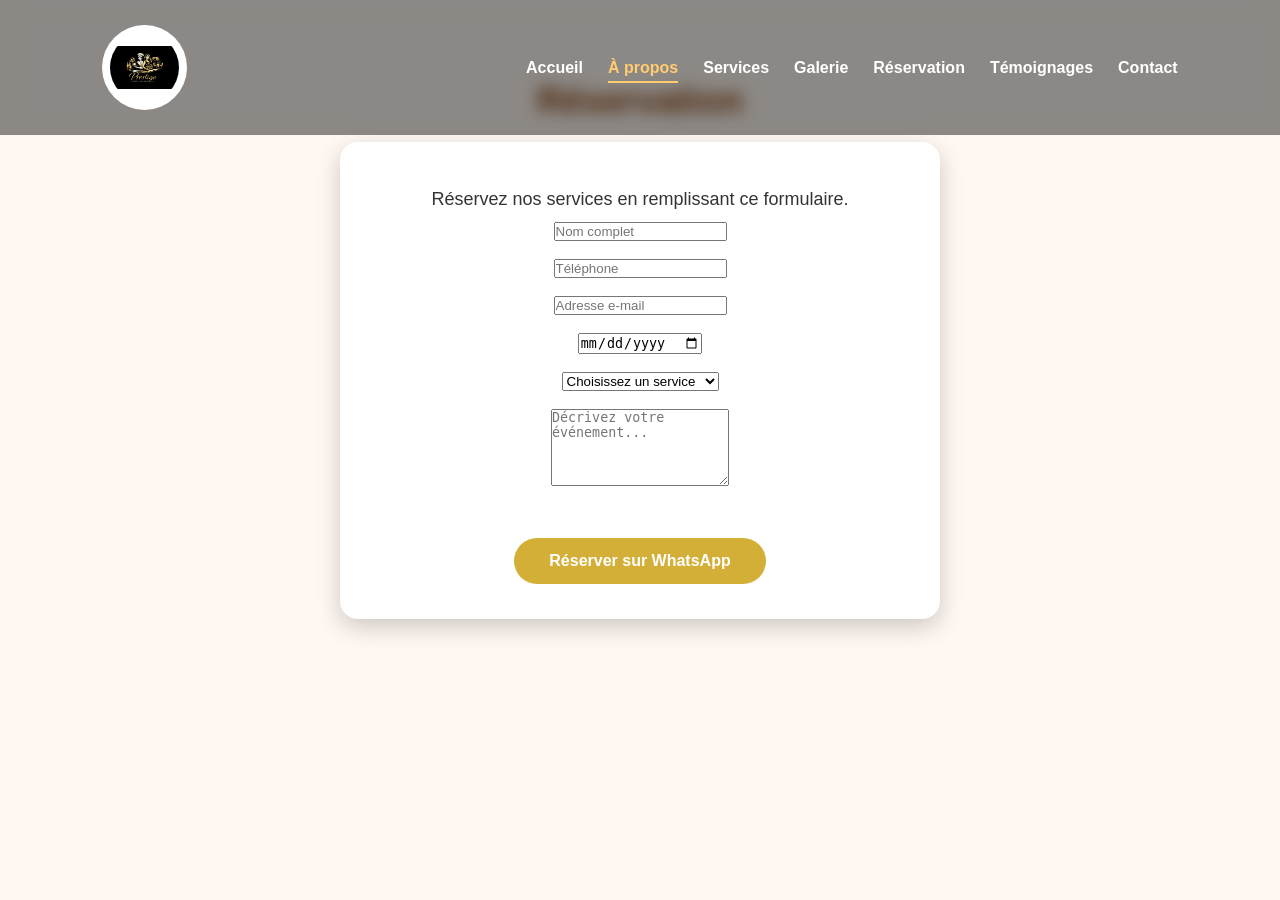
<file: reservation.html>
<!DOCTYPE html>
<html lang="fr">
<head>
    <meta charset="UTF-8">
    <meta name="viewport" content="width=device-width, initial-scale=1.0">
    <title>À propos - Prestige Déco & Traiteur</title>
    <link rel="stylesheet" href="style.css">
</head>
<body>

<nav class="navbar">
        <img src="image/logo.png/IMG-20260302-WA0102.jpg" alt="logo" class="logo">

    <ul class="nav-links">
        <li><a href="index.html">Accueil</a></li>
        <li><a href="apropos.html" class="active">À propos</a></li>
        <li><a href="services.html">Services</a></li>
        <li><a href="galerie.html">Galerie</a></li>
        <li><a href="reservation.html">Réservation</a></li>
        <li><a href="temoignages.html">Témoignages</a></li>
        <li><a href="contact.html">Contact</a></li>
    </ul>
</nav><section id="reservation">
    <h2>Réservation</h2>

    <div class="contact-box">
        <form>
            <p>Réservez nos services en remplissant ce formulaire.</p>

            <input type="text" placeholder="Nom complet" required><br><br>

            <input type="tel" placeholder="Téléphone" required><br><br>

            <input type="email" placeholder="Adresse e-mail"><br><br>

            <input type="date" required><br><br>

            <select required>
                <option>Choisissez un service</option>
                <option>Décoration de mariage</option>
                <option>Mariage coutumier</option>
                <option>Mariage religieux</option>
                <option>Anniversaire</option>
                <option>Pause-café</option>
                <option>Service traiteur</option>
                <option>Service de deuil</option>
            </select><br><br>

            <textarea placeholder="Décrivez votre événement..." rows="5"></textarea><br><br>

            <a class="btn" href="https://wa.me/243820792294" target="_blank">
                Réserver sur WhatsApp
            </a>
        </form>
    </div>
</section>
</file>
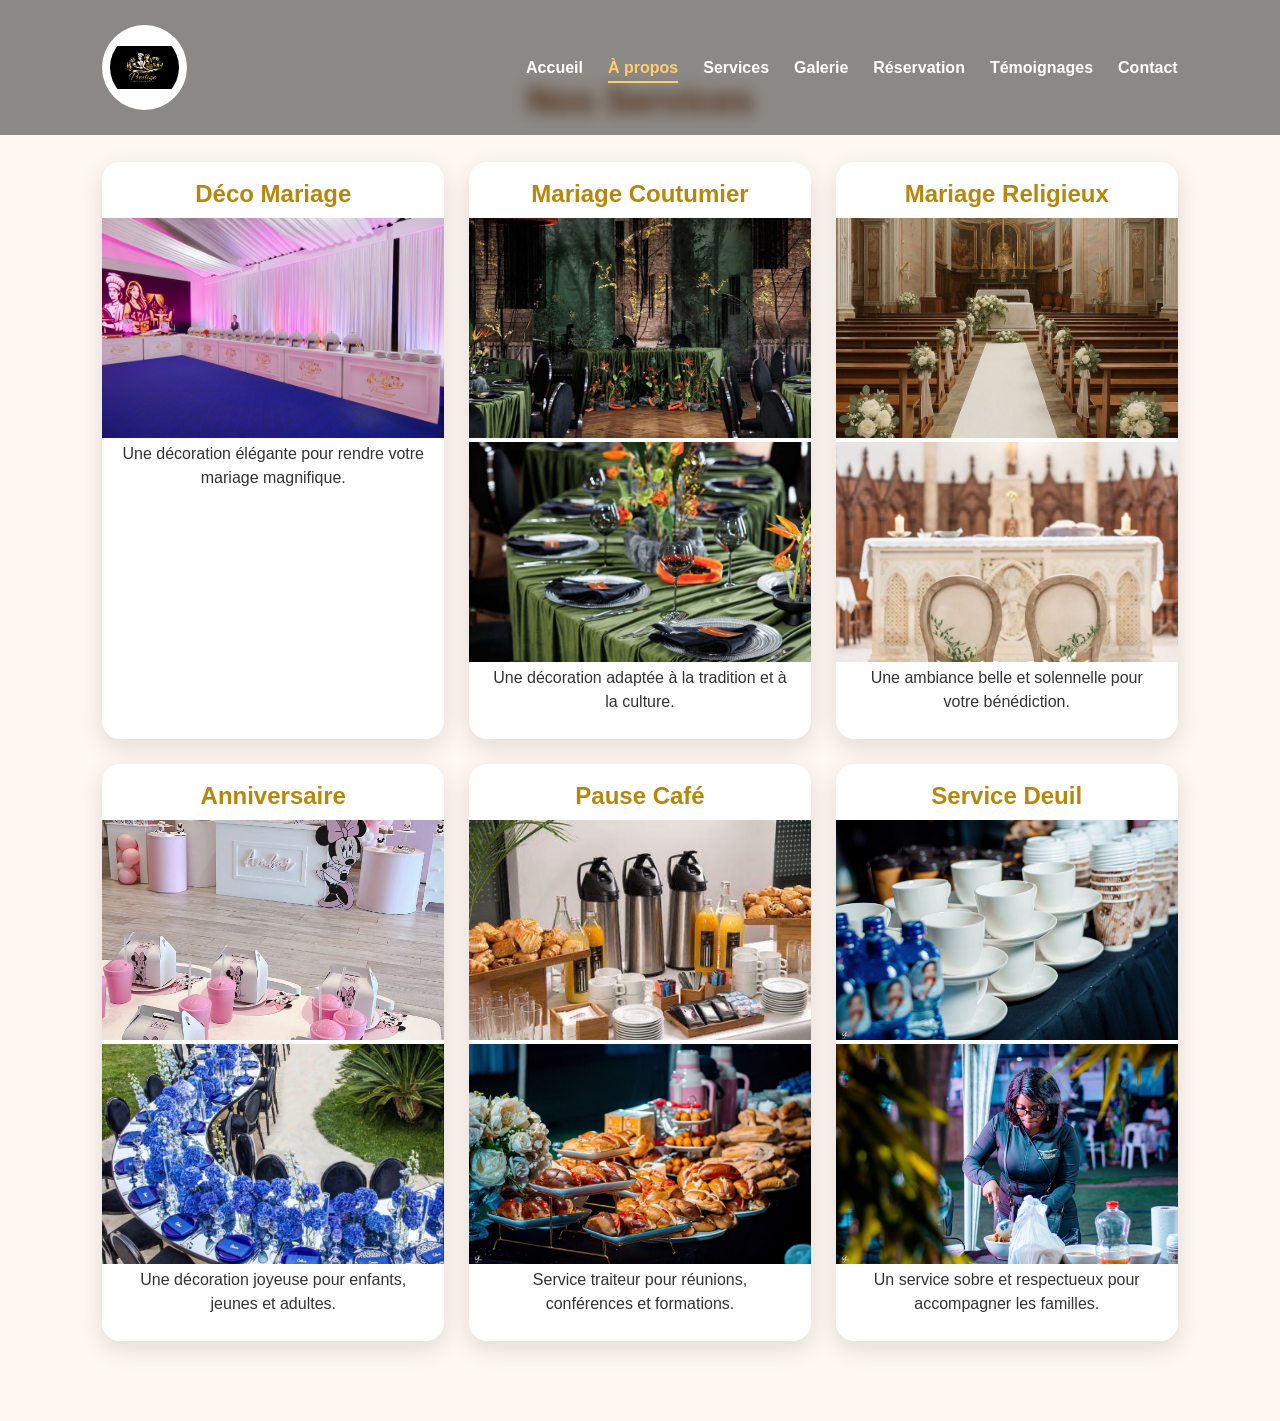
<file: services.html>
<!DOCTYPE html>
<html lang="fr">
<head>
    <meta charset="UTF-8">
    <meta name="viewport" content="width=device-width, initial-scale=1.0">
    <title>À propos - Prestige Déco & Traiteur</title>
    <link rel="stylesheet" href="style.css">
</head>
<body>

<nav class="navbar">
        <img src="image/logo.png/IMG-20260302-WA0102.jpg" alt="logo" class="logo">

    <ul class="nav-links">
        <li><a href="index.html">Accueil</a></li>
        <li><a href="apropos.html" class="active">À propos</a></li>
        <li><a href="services.html">Services</a></li>
        <li><a href="galerie.html">Galerie</a></li>
        <li><a href="reservation.html">Réservation</a></li>
        <li><a href="temoignages.html">Témoignages</a></li>
        <li><a href="contact.html">Contact</a></li>
    </ul>
</nav>
<section class="services" id="services">
    <h2>Nos Services</h2>

    <div class="cards">
        <div class="card">
            <h3>Déco Mariage</h3>
            <img src="image/déco.jpg/Enscape_2026-02-18-21-20-40.png" alt="déco mariage">
            <p>Une décoration élégante pour rendre votre mariage magnifique.</p>
        </div>

        <div class="card">
            <h3>Mariage Coutumier</h3>
            <img src="image/mariage -coutimier .jpg/IMG-20260301-WA0109.jpg" alt="Mariage coutumier">
            <img src="image/mariage -coutimier .jpg/IMG-20260301-WA0110.jpg" alt="Mariage coutumier">
            <p>Une décoration adaptée à la tradition et à la culture.</p>
        </div>

        <div class="card">
            <h3>Mariage Religieux</h3>
            <img src="image/mariage-religeux.jpg/IMG-20260301-WA0112.jpg" alt="Mariage religieux">
            <img src="image/mariage-religeux.jpg/IMG-20260301-WA0113.jpg" alt="Mariage religieux">
            <p>Une ambiance belle et solennelle pour votre bénédiction.</p>
        </div>

        <div class="card">
            <h3>Anniversaire</h3>
            <img src="image/anniverssaire.jpg/IMG-20260301-WA0129.jpg" alt="Annissaire">
            <img src="image/anniverssaire.jpg/IMG-20260301-WA0133.jpg" alt="Annivessaire">
            <p>Une décoration joyeuse pour enfants, jeunes et adultes.</p>
        </div>

        <div class="card"> 
            <h3>Pause Café</h3>
             <img src="image/pause - café.jpg" alt="pause-café">
             <img src="image/pause-café.jpg" alt="pause-café">
            <p>Service traiteur pour réunions, conférences et formations.</p>
        </div>

        <div class="card"> 
            <h3>Service Deuil</h3>
            <img src="image/deuil (2).jpg" alt="deuil">
            <img src="image/deuil (3).jpg" alt="deuil">
            <p>Un service sobre et respectueux pour accompagner les familles.</p>
        </div>
    </div>
</section>
</file>
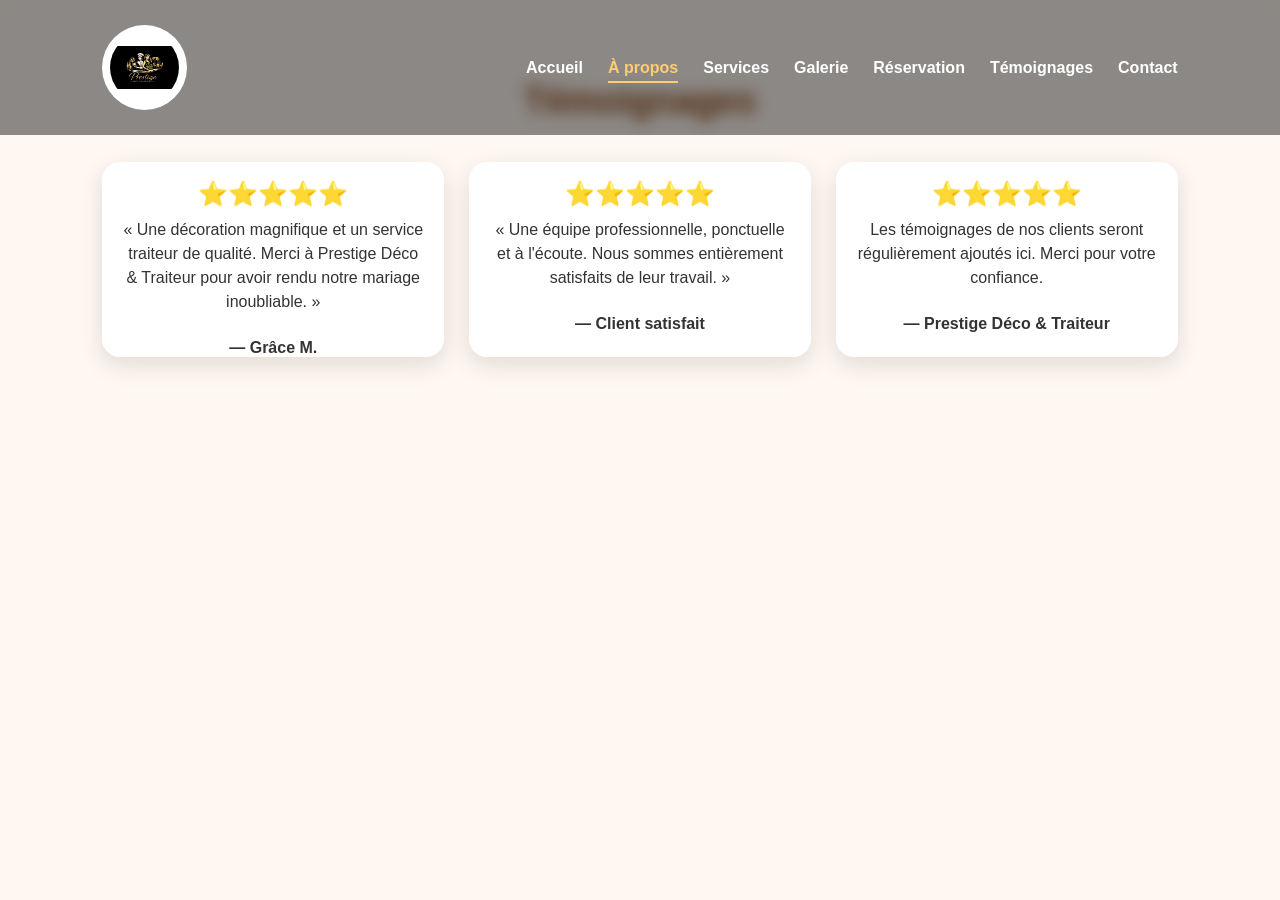
<file: temoignages.html>
<!DOCTYPE html>
<html lang="fr">
<head>
    <meta charset="UTF-8">
    <meta name="viewport" content="width=device-width, initial-scale=1.0">
    <title>À propos - Prestige Déco & Traiteur</title>
    <link rel="stylesheet" href="style.css">
</head>
<body>

<nav class="navbar">
        <img src="image/logo.png/IMG-20260302-WA0102.jpg" alt="logo" class="logo">

    <ul class="nav-links">
        <li><a href="index.html">Accueil</a></li>
        <li><a href="apropos.html" class="active">À propos</a></li>
        <li><a href="services.html">Services</a></li>
        <li><a href="galerie.html">Galerie</a></li>
        <li><a href="reservation.html">Réservation</a></li>
        <li><a href="temoignages.html">Témoignages</a></li>
        <li><a href="contact.html">Contact</a></li>
    </ul>
</nav>
<section class="temoignages" id="temoignages">
    <h2>Témoignages</h2>
    <div class="cards">

        <div class="card">
            <h3>⭐⭐⭐⭐⭐</h3>
            <p>
                « Une décoration magnifique et un service traiteur de qualité.
                Merci à Prestige Déco & Traiteur pour avoir rendu notre mariage inoubliable. »
            </p>
            <strong>— Grâce M.</strong>
        </div>

        <div class="card">
            <h3>⭐⭐⭐⭐⭐</h3>
            <p>
                « Une équipe professionnelle, ponctuelle et à l'écoute.
                Nous sommes entièrement satisfaits de leur travail. »
            </p>
            <strong>— Client satisfait</strong>
        </div>

        <div class="card">
            <h3>⭐⭐⭐⭐⭐</h3>
            <p>
                Les témoignages de nos clients seront régulièrement ajoutés ici.
                Merci pour votre confiance.
            </p>
            <strong>— Prestige Déco & Traiteur</strong>
        </div>

    </div>
</section>
</file>
<file: style.css>
* {
    margin: 0;
    padding: 0;
    box-sizing: border-box;
}

body {
    font-family: Arial, sans-serif;
    background: #fff8f2;
    color: #333;
}

/* HEADER */
.hero {
    min-height: 100vh;
    background: linear-gradient(rgba(0,0,0,0.60), rgba(0,0,0,0.60)),
                url(image/déco.jpg/Enscape_2026-02-18-21-20-40.png);
    background-size: cover;
    background-position: center;
    color: white;
}

nav {
    display: flex;
    justify-content: space-between;
    align-items: center;
    padding: 25px 8%;
    position: fixed;
    width: 100%;
    top: 0;
    z-index: 1000;
    background: rgba(0,0,0,0.45);
    backdrop-filter: blur(8px);
}

.logo {
    width: 85px;
    height: 85px;
    object-fit: contain;
    background: white;
    border-radius: 50%;
    padding: 8px;
}

nav ul {
    display: flex;
    gap: 25px;
    list-style: none;
}

nav a {
    color: white;
    text-decoration: none;
    font-weight: bold;
    padding-bottom: 5px;
}

nav a:hover,
nav a.active {
    color: #ffcc70;
    border-bottom: 2px solid #ffcc70;
}

.hero-content {
    text-align: center;
    padding: 220px 20px 100px;
}

.hero-content h1 {
    font-size: 50px;
    margin-bottom: 20px;
    color: #ffcc70;
}

.hero-content p {
    font-size: 20px;
    max-width: 750px;
    margin: auto;
    line-height: 1.6;
}

.btn {
    display: inline-block;
    margin-top: 30px;
    padding: 14px 35px;
    background: #d4af37;
    color: white;
    text-decoration: none;
    border-radius: 30px;
    font-weight: bold;
}

.btn:hover {
    background: #b8860b;
}

/* SECTIONS */
section {
    padding: 80px 8%;
    text-align: center;
}

section h2 {
    font-size: 36px;
    margin-bottom: 20px;
    color: #8b4513;
}

.about p,
.galerie p {
    max-width: 850px;
    margin: auto;
    font-size: 18px;
    line-height: 1.7;
}

/* SERVICES */
.cards {
    display: grid;
    grid-template-columns: repeat(auto-fit, minmax(260px, 1fr));
    gap: 25px;
    margin-top: 40px;
}

.card {
    background: white;
    border-radius: 18px;
    overflow: hidden;
    box-shadow: 0 8px 25px rgba(0,0,0,0.12);
    transition: 0.3s;
    cursor: pointer;
}

.card:hover {
    box-shadow: 0 12px 30px rgba(0,0,0,0.22);
}

.card img {
    width: 100%;
    height: 220px;
    object-fit: cover;
}

.card h3 {
    color: #b8860b;
    margin: 18px 0 10px;
    font-size: 24px;
}

.card p {
    padding: 0 20px 25px;
    line-height: 1.5;
}

/* GALERIE */
.gallery {
    display: grid;
    grid-template-columns: repeat(auto-fit, minmax(230px, 1fr));
    gap: 18px;
    margin-top: 35px;
}

.gallery img {
    width: 100%;
    height: 240px;
    object-fit: cover;
    border-radius: 15px;
    box-shadow: 0 5px 18px rgba(0,0,0,0.15);
    cursor: pointer;
    transition: 0.3s;
}

.gallery img:hover {
    transform: scale(1.05);
}

/* CONTACT */
.contact {
    background: #3b2415;
    color: white;
}

.contact h2 {
    color: #ffcc70;
}

.contact-box {
    background: white;
    color: #333;
    max-width: 600px;
    margin: auto;
    padding: 35px;
    border-radius: 18px;
    box-shadow: 0 8px 25px rgba(0,0,0,0.2);
}

.contact-box p {
    margin: 12px 0;
    font-size: 18px;
}

.whatsapp {
    display: inline-block;
    margin-top: 20px;
    background: #25D366;
    color: white;
    padding: 14px 25px;
    text-decoration: none;
    border-radius: 30px;
    font-weight: bold;
}

.close {
    position: absolute;
    top: 25px;
    right: 40px;
    color: white;
    font-size: 45px;
    cursor: pointer;
}

/* BOUTON RETOUR EN HAUT */
.top-btn {
    display: none;
    position: fixed;
    right: 25px;
    bottom: 25px;
    background: #d4af37;
    color: white;
    border: none;
    width: 48px;
    height: 48px;
    border-radius: 50%;
    font-size: 25px;
    cursor: pointer;
    z-index: 999;
}

/* FOOTER */
footer{
    background:#241208;
    color:white;
    text-align:center;
    padding:40px 20px;
}

footer h3{
    color:white;
    font-size:40px;
    margin-bottom:20px;
}

footer p{
    font-size:20px;
    margin:15px 0;
}

footer a{
    color:#ffffff;
    text-decoration:none;
}

footer a:hover{
    color:#d4af37;
}

footer hr{
    width:80%;
    margin:25px auto;
    border:1px solid rgba(255,255,255,0.3);
}

/* RESPONSIVE */
@media screen and (max-width: 768px) {
    nav {
        flex-direction: column;
        gap: 15px;
        padding: 15px;
    }

    nav ul {
        flex-wrap: wrap;
        justify-content: center;
        gap: 15px;
    }

    .logo {
        width: 70px;
        height: 70px;
    }

    .hero-content {
        padding-top: 250px;
    }

    .hero-content h1 {
        font-size: 35px;
    }

    .hero-content p {
        font-size: 17px;
    }
}
</file>
